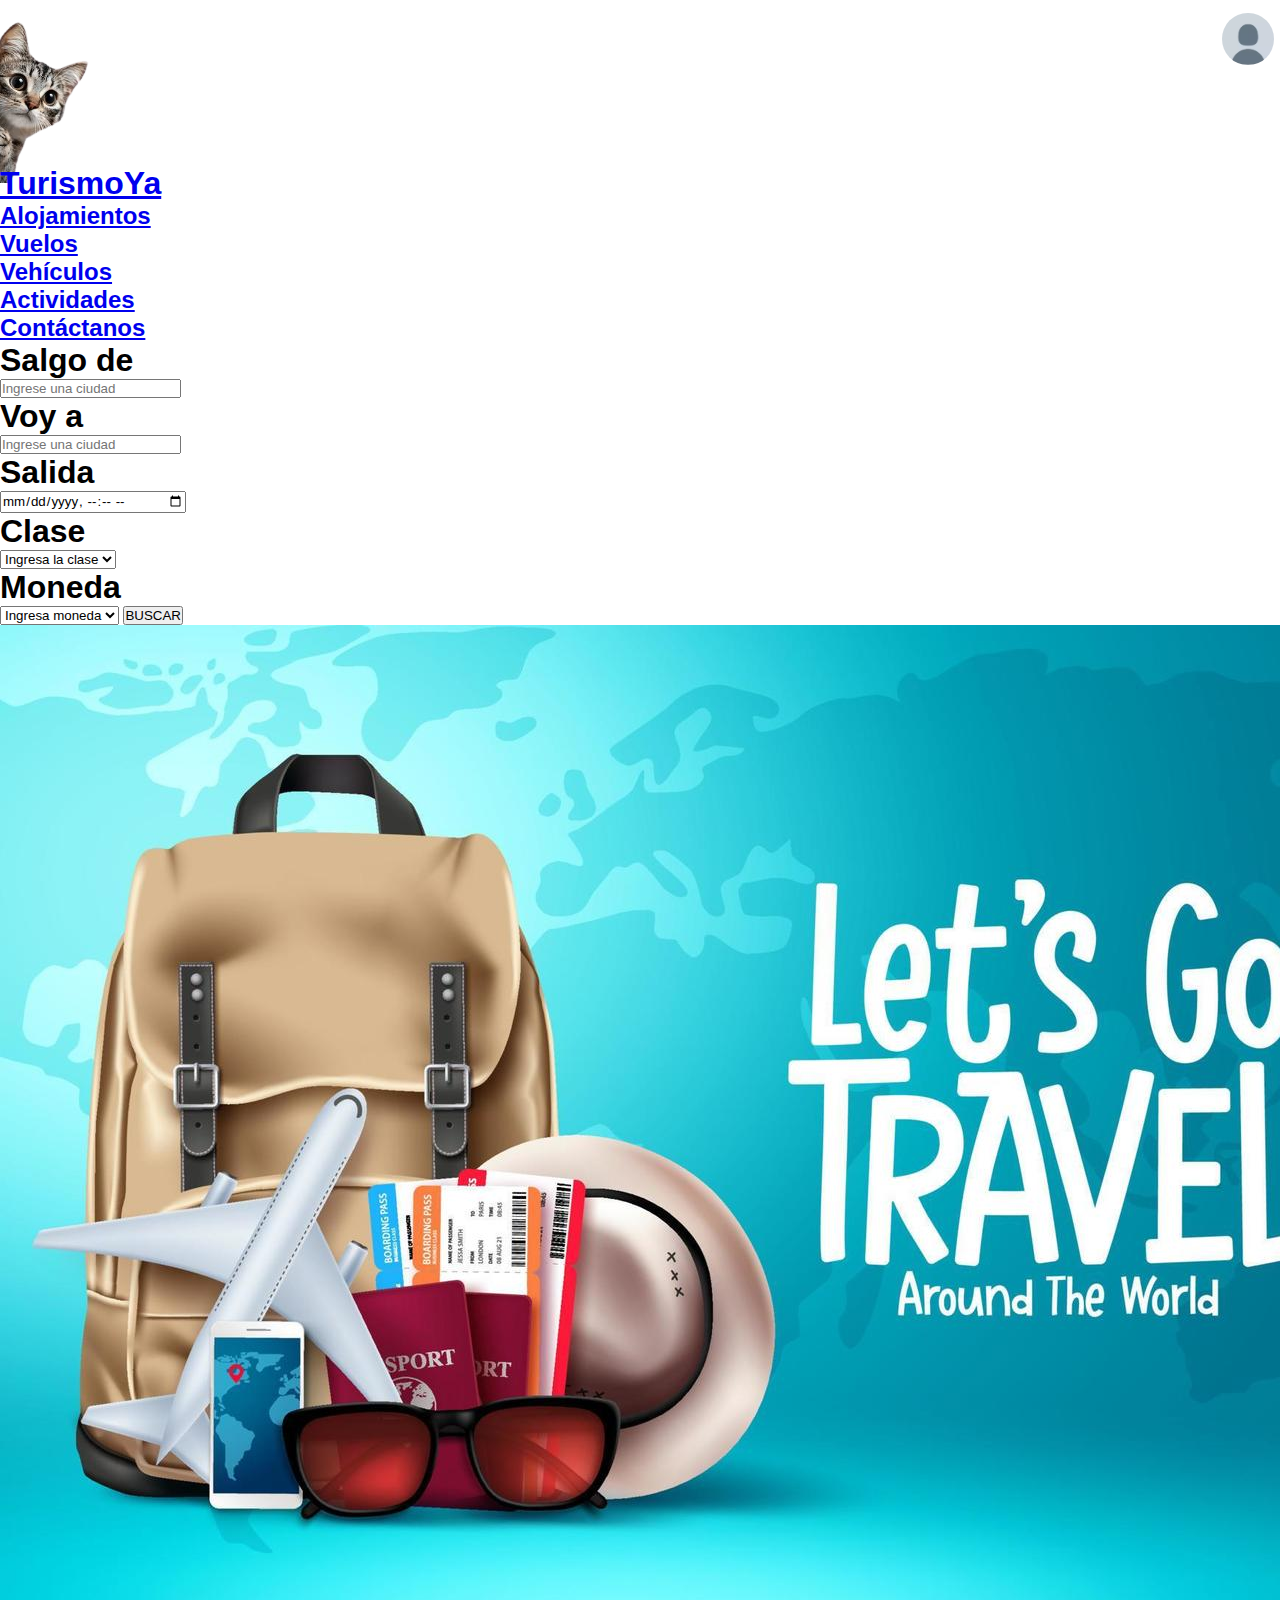
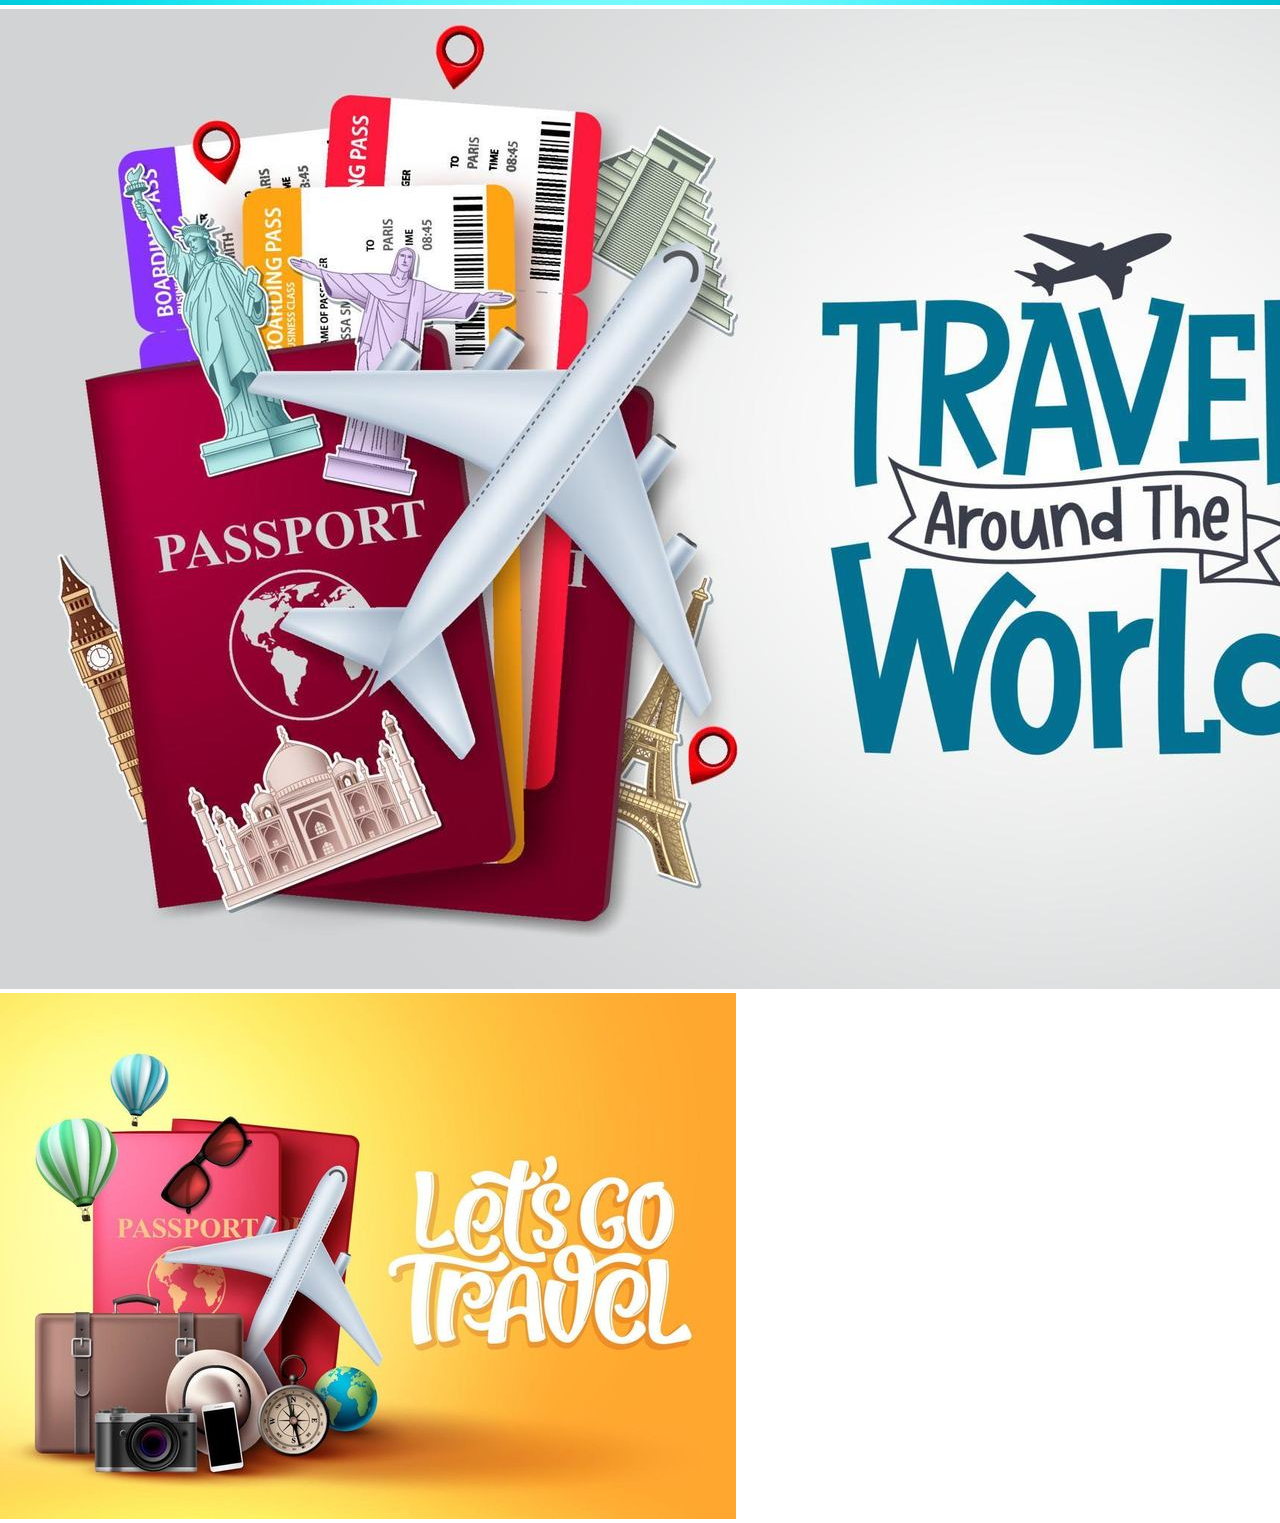
<file: TP01_Trosman/index.html>
<!-- Guía de viajes: presentación de destinos turísticos con imágenes, descripciones y consejos útiles -->
<!-- HEADER CON: <Home (Logo de la empresa)> --- NAV< <Alojamientos> <Vuelos> <Vehículos> <Contáctanos> > --- <Perfil> -->
<!DOCTYPE html>
<html lang="en">

<head>
    <meta charset="UTF-8">
    <meta name="viewport" content="width=device-width, initial-scale=1.0">
    <title>TurismoYa</title>
    <link rel="stylesheet" href="stylesindex.css">
</head>

<body>
    <header>
        <img src="img/logoheader.png" alt="Logo" srcset="">
        <a href="profile.html">
            <img src="img/pfp.jpg" alt="Foto de perfil" class="pfp">
        </a>
        <a href="index.html">
            <h1>TurismoYa</h1>
        </a>
        <nav>
            <ul>
                <li><a href="alojamientos.html">
                        <h2>Alojamientos</h2>
                    </a></li> <!-- Linkear con html de Alojamientos -->
                <li><a href="vuelos.html">
                        <h2>Vuelos</h2>
                    </a></li> <!-- Linkear con html de Vuelos -->
                <li><a href="vehiculos.html">
                        <h2>Vehículos</h2>
                    </a></li> <!-- Linkear con html de Vehiculos -->
                <li><a href="actividades.html">
                        <h2>Actividades</h2>
                    </a></li> <!-- Linkear con html de Actividades -->
                <li><a href="contacto.html">
                        <h2>Contáctanos</h2>
                    </a></li> <!-- Linkear con html de Contacto -->
            </ul>
        </nav>
    </header>
    <main>
        <section>
            <div>
                <form action="/buscar" method="get">
                    <h1>Salgo de</h1>
                    <input type="text" name="q" placeholder="Ingrese una ciudad">
                    <h1>Voy a</h1>
                    <input type="text" name="q" placeholder="Ingrese una ciudad">
                    <h1>Salida</h1>
                    <input type="datetime-local" id="salida" name="salida">
                    <h1>Clase</h1>
                    <select id="opcion" name="opcion" required>
                        <option value="" disabled selected hidden>Ingresa la clase</option>
                        <option value="opcion1">Todas</option>
                        <option value="opcion2">Ecónomica</option>
                        <option value="opcion3">Premium</option>
                        <option value="opcion4">Business</option>
                        <option value="opcion5">Primera</option>
                    </select>
                    <h1>Moneda</h1>
                    <select id="opcionb" name="opcionb" required>
                        <option value="" disabled selected hidden>Ingresa moneda</option>
                        <option value="opcion1">u$s Dólares</option>
                        <option value="opcion2">$ Pesos</option>
                    </select>
                    <button type="submit">BUSCAR</button>
                </form>
            </div>
        </section>
        <img src="img/travel1.jpg" alt="" srcset="">
        <img src="img/travel2.jpg" alt="" srcset="">
        <img src="img/travel3b.jpg" alt="" srcset="">
    </main>
</body>

</html>
</file>
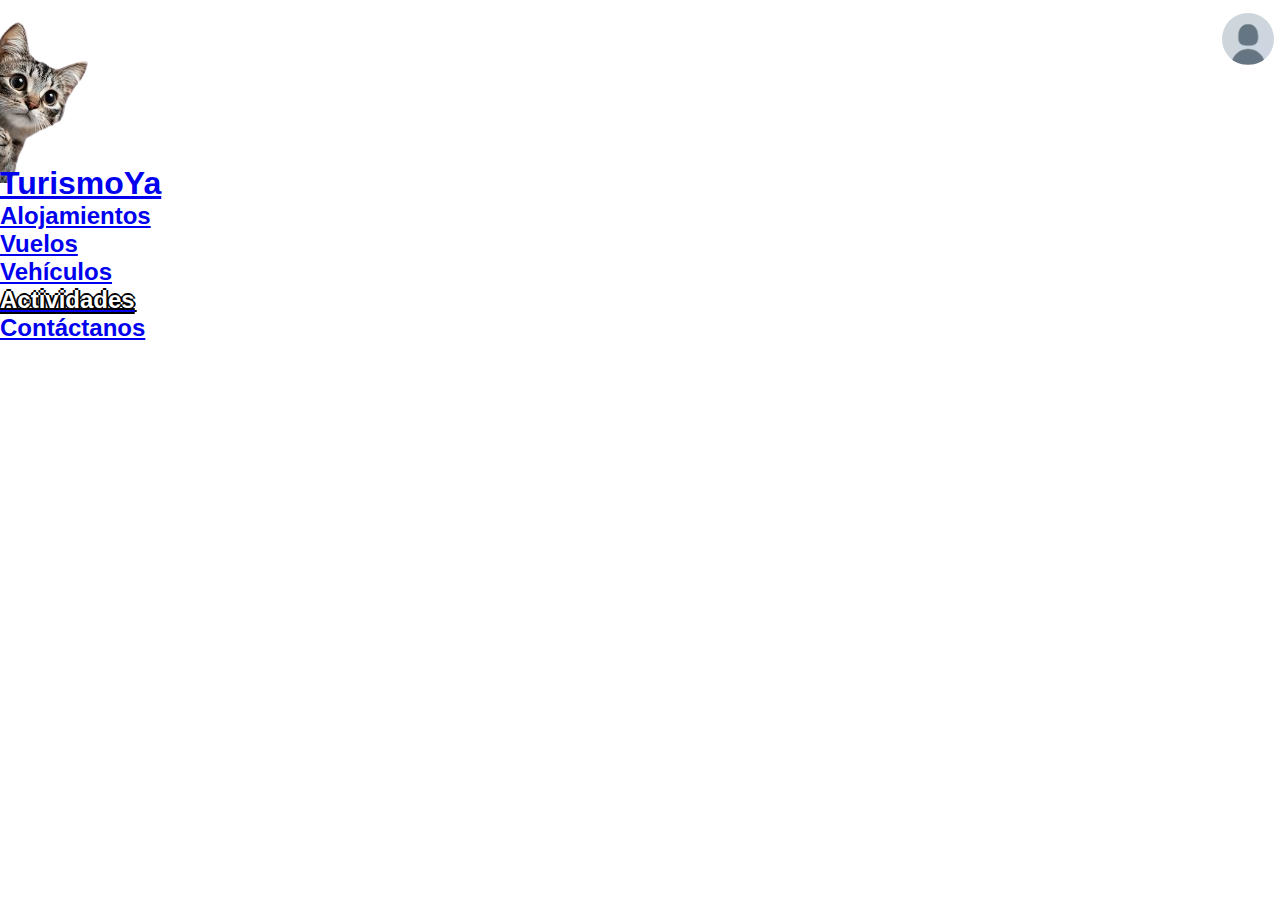
<file: TP01_Trosman/actividades.html>
<!DOCTYPE html>
<html lang="en">
<head>
    <meta charset="UTF-8">
    <meta name="viewport" content="width=device-width, initial-scale=1.0">
    <title>TurismoYa</title>
    <link rel="stylesheet" href="stylesindex.css">
</head>
<body>
    <header>
        <img src="img/logoheader.png" alt="Logo" srcset="">
        <a href="profile.html">
            <img src="img/pfp.jpg" alt="Foto de perfil" class="pfp">
        </a>
        <a href="index.html">
            <h1>TurismoYa</h1>
        </a>
        <nav>
            <ul>
                <li><a href="alojamientos.html">
                        <h2>Alojamientos</h2>
                    </a></li> <!-- Linkear con html de Alojamientos -->
                <li><a href="vuelos.html">
                        <h2>Vuelos</h2>
                    </a></li> <!-- Linkear con html de Vuelos -->
                <li><a href="vehiculos.html">
                        <h2>Vehículos</h2>
                    </a></li> <!-- Linkear con html de Vehiculos -->
                <li><a href="actividades.html">
                        <h2 class="Seleccion">Actividades</h2>
                    </a></li> <!-- Linkear con html de Actividades -->
                <li><a href="contacto.html">
                        <h2>Contáctanos</h2>
                    </a></li> <!-- Linkear con html de Contacto -->
            </ul>
        </nav>
    </header>
</body>
</html>
</file>
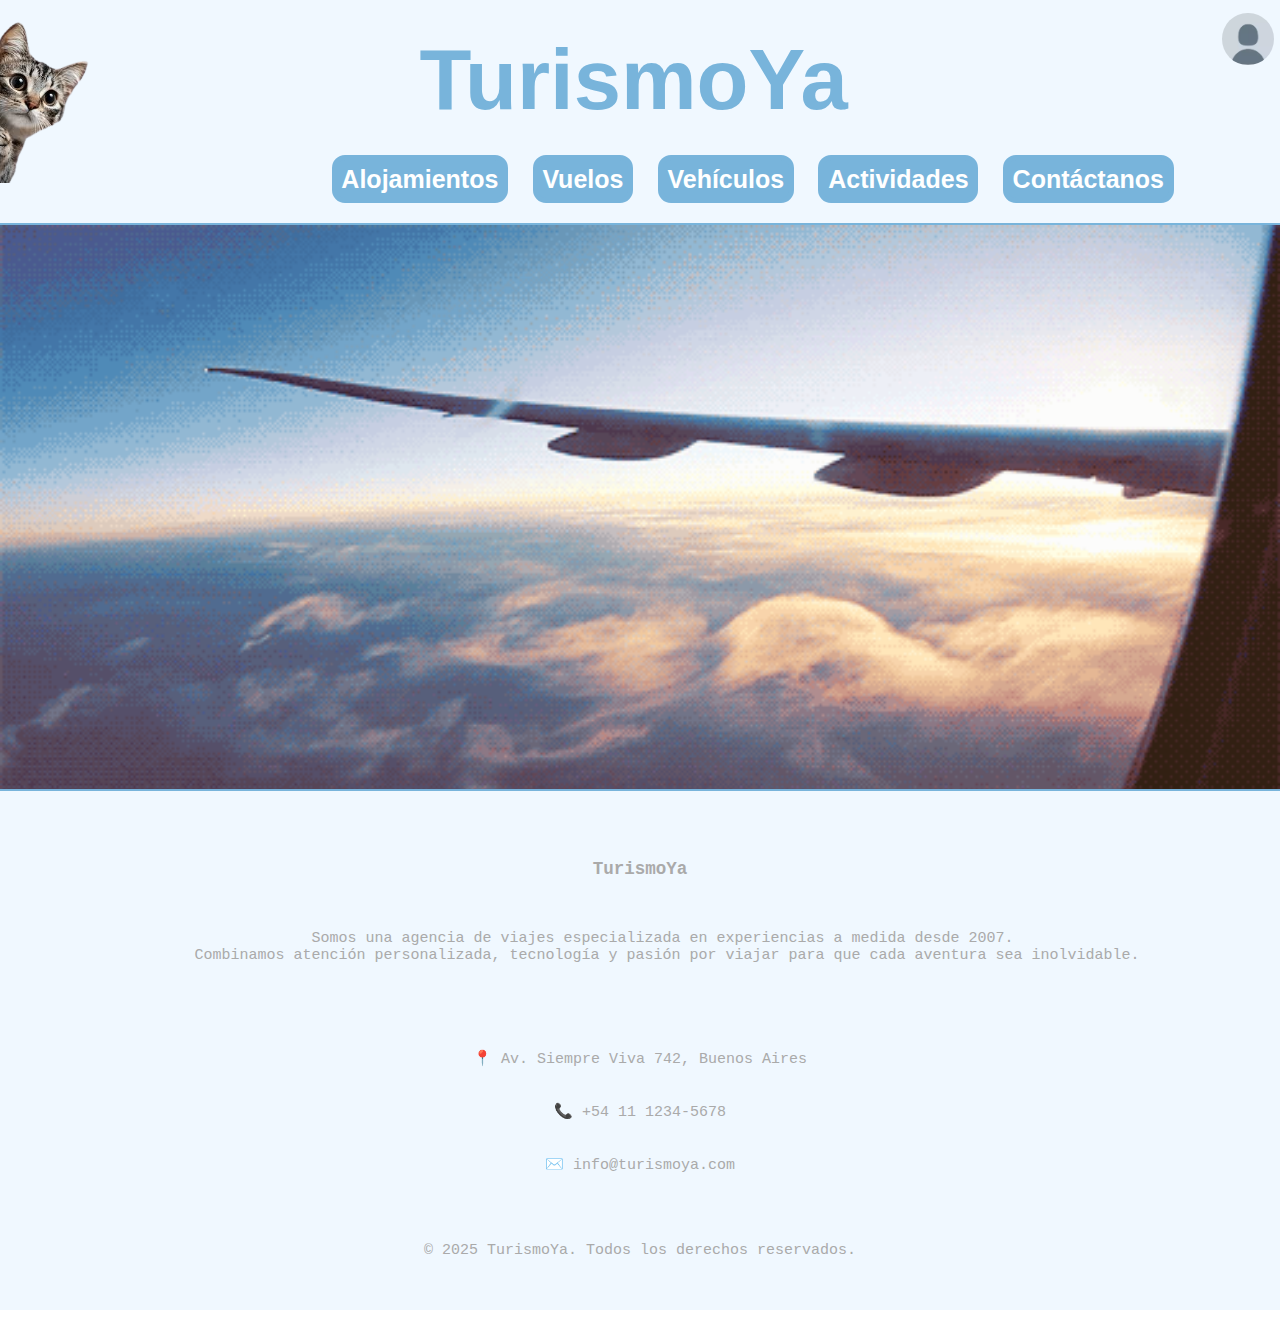
<file: TP01_Trosman/pdf.html>
<!-- Guía de viajes: presentación de destinos turísticos con PDF embebido -->
<!DOCTYPE html>
<html lang="en">
    
<head>
    <meta charset="UTF-8">
    <meta name="viewport" content="width=device-width, initial-scale=1.0">
    <title>TurismoYa</title>
    <link rel="stylesheet" href="stylesindex.css">
</head>

<body>
    <header class="unheader">
        <img src="img/logoheader.png" alt="Logo" srcset="">
        <a href="profile.html">
            <img src="img/pfp.jpg" alt="Foto de perfil" class="pfp">
        </a>
        <a href="index.html">
            <h1>TurismoYa</h1>
        </a>
        <nav>
            <ul>
                <li><a href="alojamientos.html"><h2>Alojamientos</h2></a></li>
                <li><a href="vuelos.html"><h2>Vuelos</h2></a></li>
                <li><a href="vehiculos.html"><h2>Vehículos</h2></a></li>
                <li><a href="actividades.html"><h2>Actividades</h2></a></li>
                <li><a href="contacto.html"><h2>Contáctanos</h2></a></li>
            </ul>
        </nav>
    </header>

    <main class="indexmain" style="display: flex; justify-content: center; padding: 2rem;">
        <iframe src="TurismoYa_Presentacion_Ampliada.pdf" width="100%" height="500px" style="border: none;"></iframe>
    </main>

    <footer class="footer">
  <div class="footer-contenido">
    <h3>TurismoYa</h3>
    <p class="footer-desc">
      Somos una agencia de viajes especializada en experiencias a medida desde 2007. 
      Combinamos atención personalizada, tecnología y pasión por viajar para que cada aventura sea inolvidable.
    </p>
    <div class="footer-contacto">
      <p>📍 Av. Siempre Viva 742, Buenos Aires</p>
      <p>📞 +54 11 1234-5678</p>
      <p>✉️ info@turismoya.com</p>
    </div>
    <p class="footer-copy">&copy; 2025 TurismoYa. Todos los derechos reservados.</p>
  </div>
</footer>
</body>

</html>
</file>
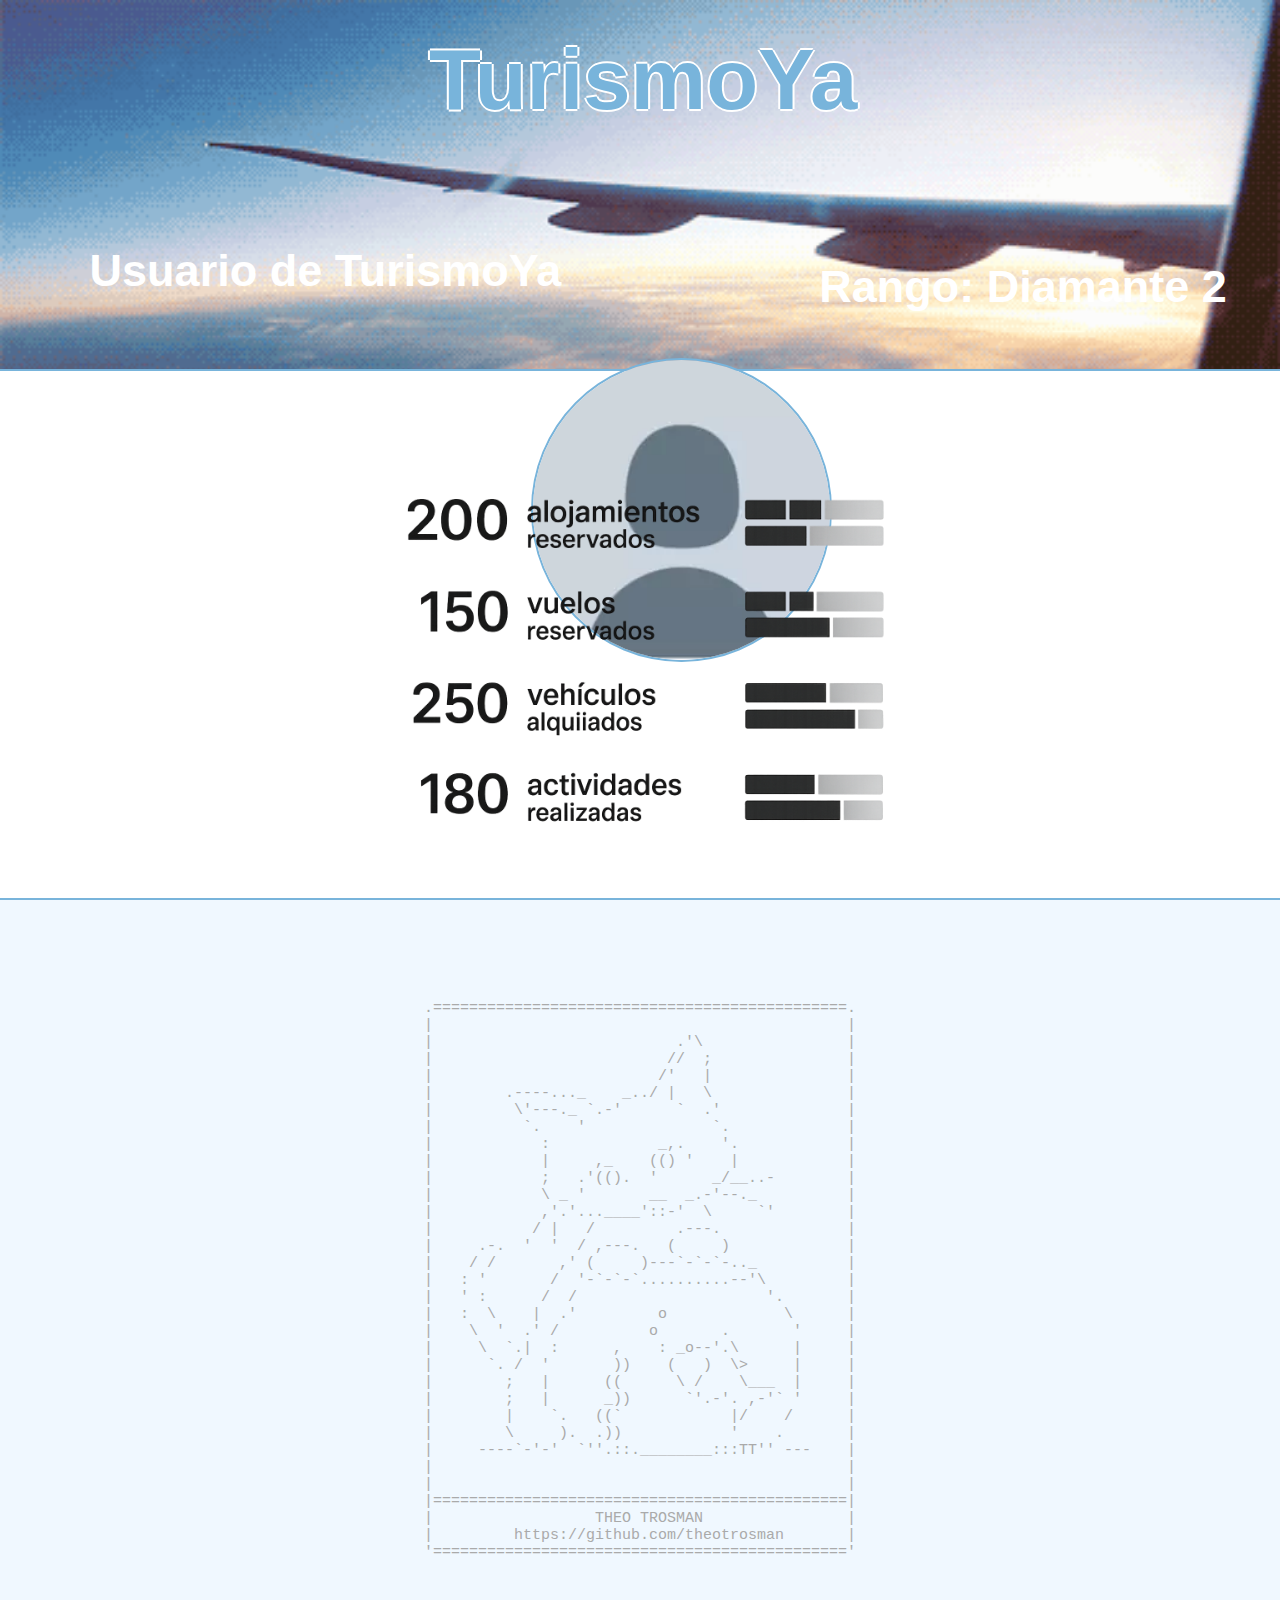
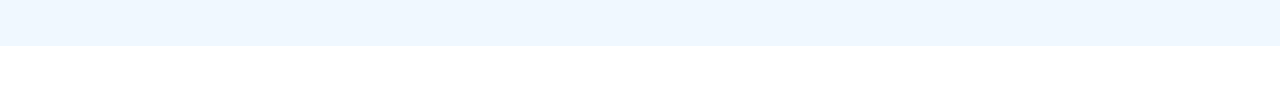
<file: TP01_Trosman/profile.html>
<!DOCTYPE html>
<html lang="en">

<head>
    <meta charset="UTF-8">
    <meta name="viewport" content="width=device-width, initial-scale=1.0">
    <title>TurismoYa</title>
    <link rel="stylesheet" href="stylesindex.css">
</head>
<header class="headerpfp">
        <a href="index.html">
            <h1>TurismoYa</h1>
            <h2>Usuario de TurismoYa</h2>
            <h3>Rango: Diamante 2</h3>
        </a>

    <img src="img/pfp.jpg" alt="" srcset="" class="foto-pfp">
</header>
<main class="mainprofile">
    <img src="img/stats.png" alt="">
</main>
<body>
</body>
<footer>
  <pre>

  
.==============================================.
|                                              |
|                           .'\                |
|                          //  ;               |
|                         /'   |               |
|        .----..._    _../ |   \               |
|         \'---._ `.-'      `  .'              |
|          `.    '              `.             |
|            :            _,.    '.            |
|            |     ,_    (() '    |            |
|            ;   .'(().  '      _/__..-        |
|            \ _ '       __  _.-'--._          |
|            ,'.'...____'::-'  \     `'        |
|           / |   /         .---.              |
|     .-.  '  '  / ,---.   (     )             |
|    / /       ,' (     )---`-`-`-.._          |
|   : '       /  '-`-`-`..........--'\         |
|   ' :      /  /                     '.       |
|   :  \    |  .'         o             \      |
|    \  '  .' /          o       .       '     |
|     \  `.|  :      ,    : _o--'.\      |     |
|      `. /  '       ))    (   )  \>     |     |
|        ;   |      ((      \ /    \___  |     |
|        ;   |      _))      `'.-'. ,-'` '     |
|        |    `.   ((`            |/    /      |
|        \     ).  .))            '    .       |
|     ----`-'-'  `''.::.________:::TT'' ---    |
|                                              |
|                                              |
|==============================================|
|                  THEO TROSMAN                |
|         https://github.com/theotrosman       |
'=============================================='
  </pre>



</footer>
</html>
</file>
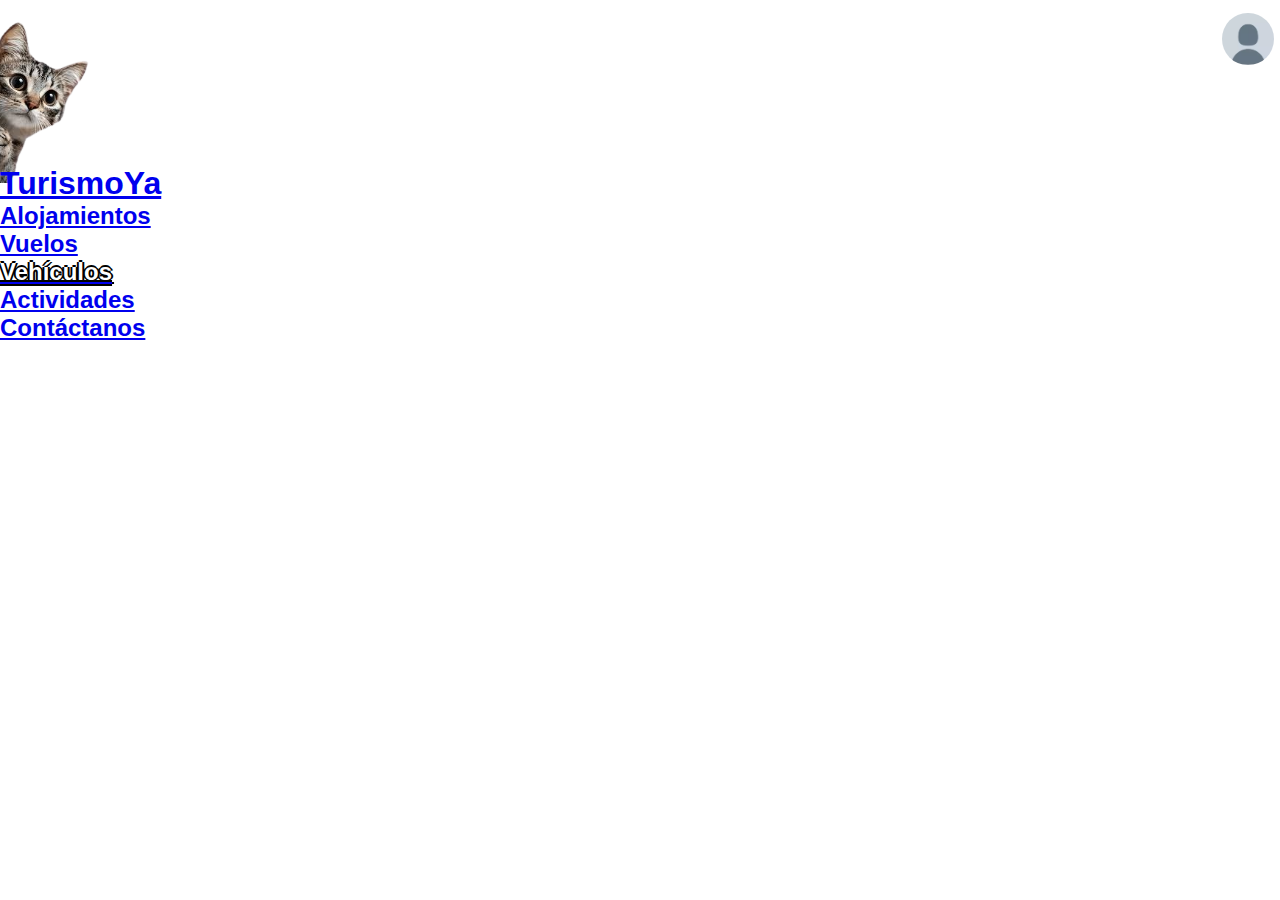
<file: TP01_Trosman/vehiculos.html>
<!DOCTYPE html>
<html lang="en">
<head>
    <meta charset="UTF-8">
    <meta name="viewport" content="width=device-width, initial-scale=1.0">
    <title>TurismoYa</title>
    <link rel="stylesheet" href="stylesindex.css">
</head>
<body>
    <header>
        <img src="img/logoheader.png" alt="Logo" srcset="">
        <a href="profile.html">
            <img src="img/pfp.jpg" alt="Foto de perfil" class="pfp">
        </a>
        <a href="index.html">
            <h1>TurismoYa</h1>
        </a>
        <nav>
            <ul>
                <li><a href="alojamientos.html">
                        <h2>Alojamientos</h2>
                    </a></li> <!-- Linkear con html de Alojamientos -->
                <li><a href="vuelos.html">
                        <h2>Vuelos</h2>
                    </a></li> <!-- Linkear con html de Vuelos -->
                <li><a href="vehiculos.html" >
                        <h2 class="Seleccion">Vehículos </h2>
                    </a></li> <!-- Linkear con html de Vehiculos -->
                <li><a href="actividades.html">
                        <h2>Actividades</h2>
                    </a></li> <!-- Linkear con html de Actividades -->
                <li><a href="contacto.html">
                        <h2>Contáctanos</h2>
                    </a></li> <!-- Linkear con html de Contacto -->
            </ul>
        </nav>
    </header>
</body>
</html>
</file>
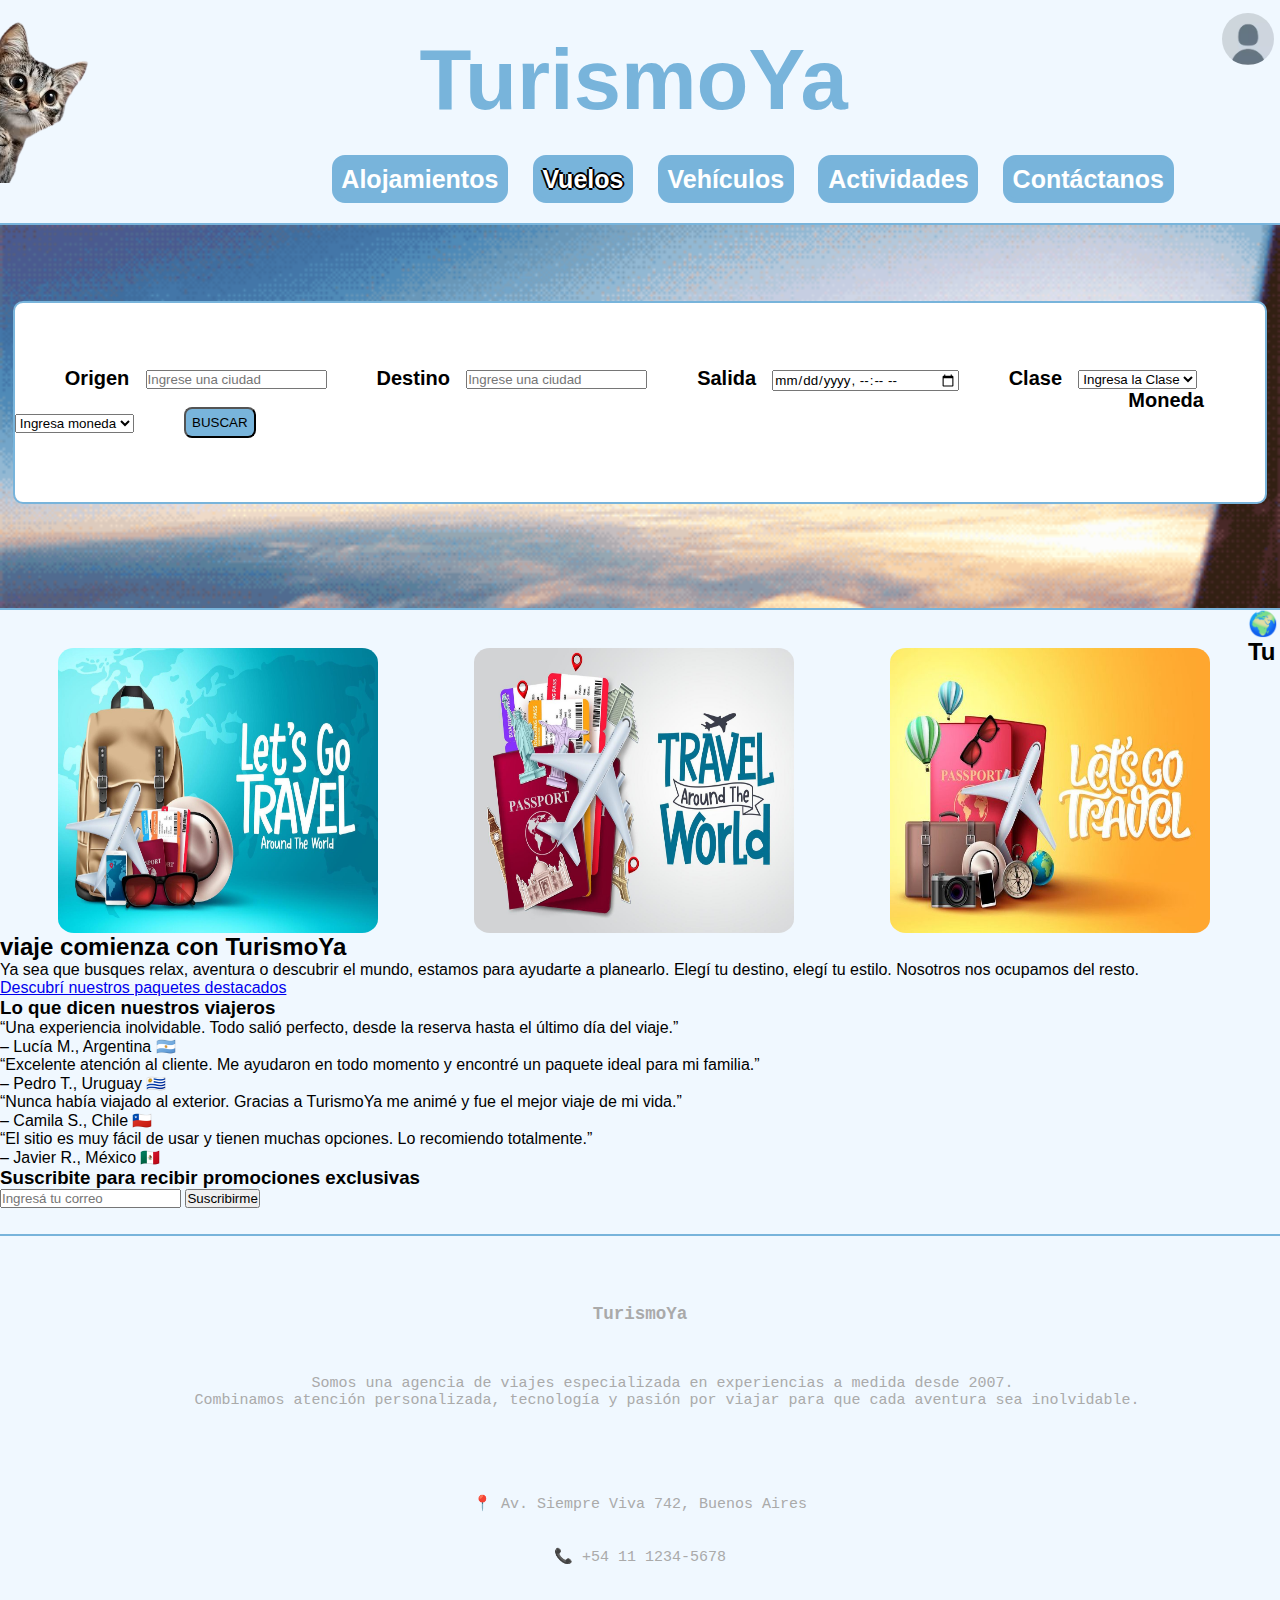
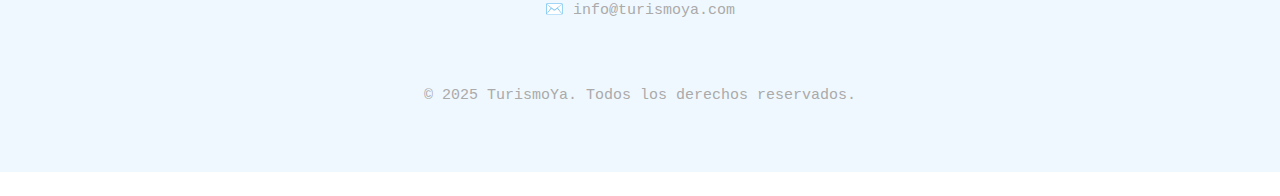
<file: TP01_Trosman/vuelos.html>
<!-- Guía de viajes: presentación de destinos turísticos con imágenes, descripciones y consejos útiles -->
<!-- HEADER CON: <Home (Logo de la empresa)> --- NAV< <Alojamientos> <Vuelos> <Vehículos> <Contáctanos> > --- <Perfil> -->
<!DOCTYPE html>
<html lang="en">

<head>
    <meta charset="UTF-8">
    <meta name="viewport" content="width=device-width, initial-scale=1.0">
    <title>TurismoYa</title>
    <link rel="stylesheet" href="stylesindex.css">
</head>

<body>
    <header class="unheader">
        <img src="img/logoheader.png" alt="Logo" srcset="">
        <a href="profile.html">
            <img src="img/pfp.jpg" alt="Foto de perfil" class="pfp">
        </a>
        <a href="index.html">
            <h1>TurismoYa</h1>
        </a>
        <nav>
            <ul>
                <li><a href="alojamientos.html">
                        <h2>Alojamientos</h2>
                    </a></li> <!-- Linkear con html de Alojamientos -->
                <li><a href="vuelos.html">
                        <h2  class="Seleccion">Vuelos</h2>
                    </a></li> <!-- Linkear con html de Vuelos -->
                <li><a href="vehiculos.html">
                        <h2>Vehículos</h2>
                    </a></li> <!-- Linkear con html de Vehiculos -->
                <li><a href="actividades.html">
                        <h2>Actividades</h2>
                    </a></li> <!-- Linkear con html de Actividades -->
                <li><a href="contacto.html">
                        <h2>Contáctanos</h2>
                    </a></li> <!-- Linkear con html de Contacto -->
            </ul>
        </nav>
    </header>
    <main class="unmain">
        <section class="unsection">
            <div>
                <form action="/buscar" method="get">
                    <h1>Origen</h1>
                    <input type="text" name="q" placeholder="Ingrese una ciudad">
                    <h1>Destino</h1>
                    <input type="text" name="q" placeholder="Ingrese una ciudad">
                    <h1>Salida</h1>
                    <input type="datetime-local" id="salida" name="salida">
                    <h1>Clase</h1>
                    <select id="opcion" name="opcion" required>
                        <option value="" disabled selected hidden>Ingresa la Clase</option>
                        <option value="opcion1">Todas</option>
                        <option value="opcion2">Ecónomica</option>
                        <option value="opcion3">Premium</option>
                        <option value="opcion4">Business</option>
                        <option value="opcion5">Primera</option>
                    </select>
                    <h1>Moneda</h1>
                    <select id="opcionb" name="opcionb" required>
                        <option value="" disabled selected hidden>Ingresa moneda</option>
                        <option value="opcion1">u$s Dólares</option>
                        <option value="opcion2">$ Pesos</option>
                    </select>
                    <button type="submit">BUSCAR</button>
                </form>
            </div>
        </section>
        <a href="pdf.html"><img src="img/travel1.jpg" alt="Ver PDF de viajes" /></a>
        <a href="pdf.html"><img src="img/travel2.jpg" alt="Ver PDF de viajes" /></a>
        <a href="pdf.html"><img src="img/travel3b.jpg" alt="Ver PDF de viajes" /></a>
        <section class="info-final">
  <h2>🌍 Tu viaje comienza con TurismoYa</h2>
  <p>
    Ya sea que busques relax, aventura o descubrir el mundo, estamos para ayudarte a planearlo. 
    Elegí tu destino, elegí tu estilo. Nosotros nos ocupamos del resto.
  </p>
  <a href="pdf.html" class="boton-pdf">Descubrí nuestros paquetes destacados</a>
</section>
<section class="testimonios">
  <h3>Lo que dicen nuestros viajeros</h3>
  <div class="testimonio">
    <p>“Una experiencia inolvidable. Todo salió perfecto, desde la reserva hasta el último día del viaje.”</p>
    <span>– Lucía M., Argentina 🇦🇷</span>
  </div>
  <div class="testimonio">
    <p>“Excelente atención al cliente. Me ayudaron en todo momento y encontré un paquete ideal para mi familia.”</p>
    <span>– Pedro T., Uruguay 🇺🇾</span>
  </div>
  <div class="testimonio">
    <p>“Nunca había viajado al exterior. Gracias a TurismoYa me animé y fue el mejor viaje de mi vida.”</p>
    <span>– Camila S., Chile 🇨🇱</span>
  </div>
  <div class="testimonio">
    <p>“El sitio es muy fácil de usar y tienen muchas opciones. Lo recomiendo totalmente.”</p>
    <span>– Javier R., México 🇲🇽</span>
  </div>
</section>

<section class="newsletter">
  <h3>Suscribite para recibir promociones exclusivas</h3>
  <input type="email" placeholder="Ingresá tu correo">
  <button>Suscribirme</button>
</section>
    </main>
    <footer class="footer">
  <div class="footer-contenido">
    <h3>TurismoYa</h3>
    <p class="footer-desc">
      Somos una agencia de viajes especializada en experiencias a medida desde 2007. 
      Combinamos atención personalizada, tecnología y pasión por viajar para que cada aventura sea inolvidable.
    </p>
    <div class="footer-contacto">
      <p>📍 Av. Siempre Viva 742, Buenos Aires</p>
      <p>📞 +54 11 1234-5678</p>
      <p>✉️ info@turismoya.com</p>
    </div>
    <p class="footer-copy">&copy; 2025 TurismoYa. Todos los derechos reservados.</p>
  </div>
  </footer>
  <!--
.==============================================.
|                                              |
|                           .'\                |
|                          //  ;               |
|                         /'   |               |
|        .----..._    _../ |   \               |
|         \'---._ `.-'      `  .'              |
|          `.    '              `.             |
|            :            _,.    '.            |
|            |     ,_    (() '    |            |
|            ;   .'(().  '      _/__..-        |
|            \ _ '       __  _.-'--._          |
|            ,'.'...____'::-'  \     `'        |
|           / |   /         .---.              |
|     .-.  '  '  / ,---.   (     )             |
|    / /       ,' (     )---`-`-`-.._          |
|   : '       /  '-`-`-`..........--'\         |
|   ' :      /  /                     '.       |
|   :  \    |  .'         o             \      |
|    \  '  .' /          o       .       '     |
|     \  `.|  :      ,    : _o--'.\      |     |
|      `. /  '       ))    (   )  \>     |     |
|        ;   |      ((      \ /    \___  |     |
|        ;   |      _))      `'.-'. ,-'` '     |
|        |    `.   ((`            |/    /      |
|        \     ).  .))            '    .       |
|     ----`-'-'  `''.::.________:::TT'' ---    |
|                                              |
|                                              |
|==============================================|
|                  THEO TROSMAN                |
|         https://github.com/theotrosman       |
'=============================================='
-->
</body>

</html>
</file>
<file: TP01_Trosman/stylesindex.css>
* {
    margin: 0%;
    padding: 0%;
    border: 0%;
    font-family: 'Poppins', sans-serif;
}

.unheader h1 {
    margin-top: -12%;
    margin-right: 10.5%;
    font-size: 85px;
    color: #78b4db;
    text-align: center;
    padding-top: 1.5%;
    margin-left: 9.5%;
}

header img {
    margin-top: 1.3%;
    margin-left: -4%;
    margin-bottom: -1.7%;
    width: 13%;
    height: auto;
}

.unheader {
    border-bottom: 2.5px solid #78b4db;
    display: inline-block;
    width: 100%;
    background-color: aliceblue;
    padding-bottom: 1.5%;
}

.unheader a,
.headerpfp a {

    text-decoration: none;
    color: white;

}

.unheader nav ul li {
    margin-top: 2%;
    list-style: none;
    margin-left: 80.5%;
    float: left;
    list-style: none;
    margin-left: 2.5%;
    border: 5px solid #78b4db;
    background-color: #78b4db;
    padding: 0.5%;
    border-radius: 13px;
    text-transform: capitalize;
    text-align: center;
}

.unheader nav ul {
    margin-left: 24%;
    margin-top: 0.5%;
}

.unheader h2 {
    font-size: 25px;
}

.pfp {
    float: right;
    border-radius: 50%;
    margin-top: 1%;
    width: 4%;
    height: auto;
    margin-right: 0.5%;
}

.unsection {
    background-image: url("img/gifviaje.gif");

}

.unsection2 {
    background-image: url("img/alojamientos.gif");

}

.unsection3 {
    background-image: url("img/familiavacaciones.gif");

}

.unsection4 {
    background-image: url("img/contactogif.gif");

}

.unsection,
.unsection2,
.unsection3,
.unsection4 {
    background-color: rgba(255, 255, 255, 0.4);
    overflow: hidden;
    background-size: cover;
    height: 300px;
    border-bottom: 2.5px solid #78b4db;
    padding-bottom: 6.5%;
    padding-top: -0.1%;
}

.unsection div,
.unsection2 div,
.unsection3 div,
.unsection4 div {
    background-color: white;
}

.unsection div h1,
.unsection2 h1,
.unsection3 h1 {
    float: left;
    font-size: 20px;
    margin-right: 1.3%;
    margin-left: 4%;
}

.unsection div input,
.unsection div select,
.unsection2 div input,
.unsection2 div select,
.unsection3 div input,
.unsection3 div select,
.unsection4 div select,
.unsection4 div input {
    float: left;
    margin-top: 0.2%;
}

.unsection div button,
.unsection2 div button,
.unsection3 div button,
.unsection4 div button {
    margin-left: 1%;
    background-color: #78b4db;
    padding: 0.5%;
    margin-left: 4%;
    border-radius: 8px;
    margin-top: -0.4%;
}

.unsection div,
.unsection2 div,
.unsection3 div,
.unsection4 div {
    margin-top: 6%;
    padding-top: 5%;
    padding-bottom: 5%;
    margin-left: 1%;
    margin-right: 1%;
    border-radius: 10px;
    border: 2.5px solid #78b4db;
}

.unmain,
.mainautos {
    background-color: aliceblue;
    display: inline-block;
    width: 100%;
    padding-bottom: 2%;
}

.unmain img,
.mainautos img {
    margin-top: 3%;
    float: left;
    margin-left: 4.5%;
    margin-right: 3%;
    width: 25%;
    height: 285px;
    border-radius: 5%;
}

.Seleccion {
    color: white;
    text-shadow: 2px 0px 0px black,
        0px 2px 0px black,
        -2px 0px 0px black,
        0px -2px 0px black
}

/*Código de Reddit*/

.foto-pfp {
    margin-left: 41.5%;
    border-radius: 50%;
    height: 300px;
    margin-top: 3.5%;
    width: auto;
    border: 2.5px solid #78b4db;
}

.headerpfp {
    border-bottom: 2.5px solid #78b4db;
    width: 100%;
    background-image: url(img/gifviaje.gif);
    background-size: cover;
    padding-bottom: 1.5%;
    height: 350px;
}

.headerpfp h1 {
    margin-right: 9%;
    font-size: 85px;
    color: #78b4db;
    text-shadow: 2px 0px 0px rgb(255, 255, 255),
        0px 2px 0px rgb(255, 255, 255),
        -2px 0px 0px rgb(255, 255, 255),
        0px -2px 0px rgb(255, 255, 255);
    text-align: center;
    padding-top: 2.45%;
    margin-left: 9.5%;
}

.headerpfp h2 {
    font-size: 45px;
    margin-top: 9%;
    margin-left: 7%;
    color: #ffffff;
}

.headerpfp h3 {
    font-size: 45px;
    margin-top: -2.75%;
    margin-left: 64%;
    color: #ffffff;
}

footer {
    border-top: 2.5px solid #78b4db;
    display: inline-block;
    width: 100%;
    background-color: aliceblue;
    font-size: 15px;
    color: #aaa;
    text-align: center;
}

footer,
footer * {
    font-family: 'Inconsolata', monospace !important;
    white-space: pre !important;
}

/* ChatGPT porque no podia ajustar bien el ASCII*/
footer pre {
    padding-top: 2.5%;
}

.mainprofile {
    margin-top: 6%;
    margin-bottom: 1.5%;
}

.mainautos section {
    background-color: rgba(255, 255, 255, 0.4);
    background-image: url("img/autosgif.gif");
    overflow: hidden;
    background-size: cover;
    height: 400px;
    border-bottom: 2.5px solid #78b4db;
    padding-bottom: 6.5%;
    padding-top: -0.1%;
}

.mainautos section div {
    margin-top: 3%;
    padding-top: 5%;
    padding-bottom: 5%;
    border-radius: 10px;
    height: 250px;
    border: 2.5px solid #78b4db;
    background-color: white;
    margin-right: 25%;
    margin-left: 25%;
}

.mainautos section div img {
    width: 50%;
    height: auto;
    margin-left: 22.5%;
    margin-top: -5%;
}

.mainautos section div select {
    width: 50%;
    height: auto;
    margin-left: 24%;
    margin-top: 0.5%;
    text-align: center;
    font-size: 45px;
}

.mainautos section div button {
    margin-top: 0.8%;
    margin-bottom: 6.5%;
    width: 15%;
    height: auto;
    font-size: 28px;
    background-color: #78b4db;
    color: white;
}

.mainprofile img {
    width: 50%;
    height: auto;
    margin-left: 24%;
}

.unsection4 h1 {
    float: left;
    font-size: 20px;
    margin-right: 1.3%;
    margin-left: 3%;
}

.indexmain {
    background-image: url("img/gifviaje.gif");
    height: 500px;
    background-size: cover;
    padding-top: 13%;
}

.indexmain div {
    background-color: aliceblue;
    margin-left: 25%;
    margin-right: 25%;
    border: 2.5px solid #78b4db;
    border-radius: 10px;
    text-align: center;
    padding: 2%;
}

.indexmain div h1,.indexmain div h2 {
    color: #78b4db;
    margin-bottom: 3%;
    font-size: 40px;
}
.indexmain div h1
{
    font-size: 65px;
}
.profile-stats {
    background-color: white;
    border-radius: 15px;
    width: 50%;
    margin: 2% auto;
    padding: 2%;
    text-align: center;
}

.profile-stats h2 {
    color: #78b4db;
    font-size: 40px;
    margin-bottom: 1rem;
    text-transform: uppercase;
}

.profile-stats ul {
    list-style-type: none;
    padding: 0;
}

.profile-stats li {
    font-size: 20px;
    margin: 0.6rem 0;
    color: #444;
}
</file>
